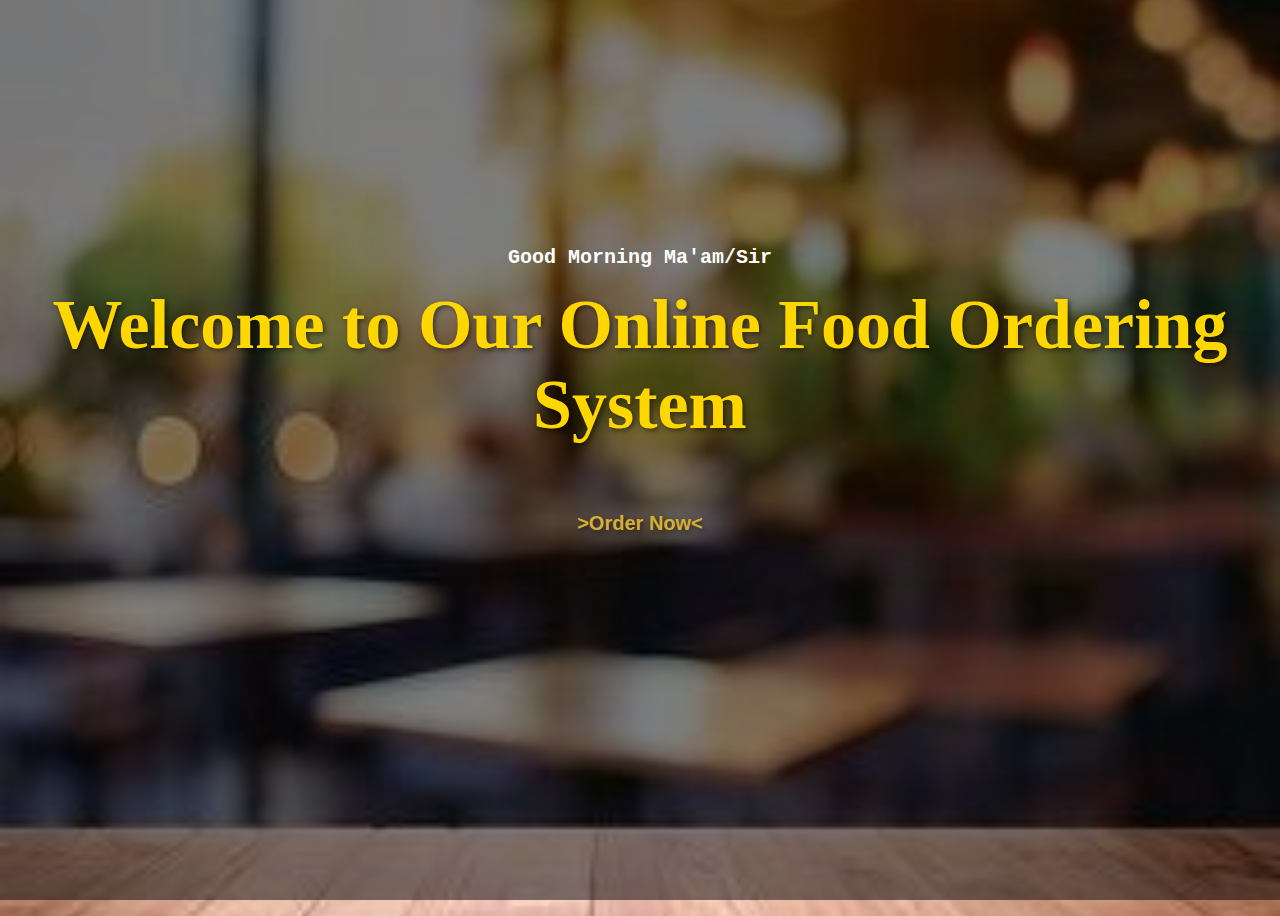
<file: index.html>
<!DOCTYPE html>
<html>
<head>
<title>Food Ordering System</title>
</head> 
<style>
  body {
    background-image: url('restaurant.jpeg'); 
    background-size: cover; 
    background-position: center; 
    background-repeat: no-repeat;
    height: 100vh; 
    display: flex;
    justify-content: center;
    align-items: center;
    flex-direction: column;
    color:white; 
    text-align: center; 
 
}
.h1{
    font-size: 70px;
    font-weight: bold;
    text-shadow: 2px 2px 5px rgba(0,0,0,0.5);
    font-family:cursive; 
    margin-bottom:100px; 
    text-align:center; 
    color:#FFD700; 
    
} 
h2{
    font-size:20px;
    font-weight: bold; 
    font-family:Monospace;
}
.order { 
  font-size: 20px;
    font-weight: bold;
    text-shadow: 2px 2px 5px rgba(0,0,0,0.5); 
    color:#D4AF37;
    font-family:Sans-Serif; 
    margin-top:300px; 
    text-align:center;  
  
}
p {
    font-size: 1.5rem;
    margin-top: 10px;
}
.overlay {
    position: absolute;
    top: 0;
    left: 0;
    width: 100%;
    height: 100%;
    background: rgba(0, 0, 0, 0.5); /* Dark overlay */
    z-index: -1;
} 
.sing { 
  font-size: 20px;
    font-weight: bold;
    text-shadow: 2px 2px 5px rgba(0,0,0,0.5); 
    color:#D4AF37;
    font-family:Sans-Serif; 
    margin-top:10px;

} 
a {
            text-decoration: none; /* Removes the underline */
            color: inherit; /* Makes the link color the same as the parent (h2) */
            font-family:Monospace;
        } 

</style>
<body>
<div class="overlay"></div>
<h2>Good Morning Ma'am/Sir</h2> 
<div class=h1>Welcome to Our Online Food Ordering System</h1>
<p>

    <a class="order" href="Menu.html"><br><br>>Order Now<</br></a> <br> 


</body>
</html>
</file>
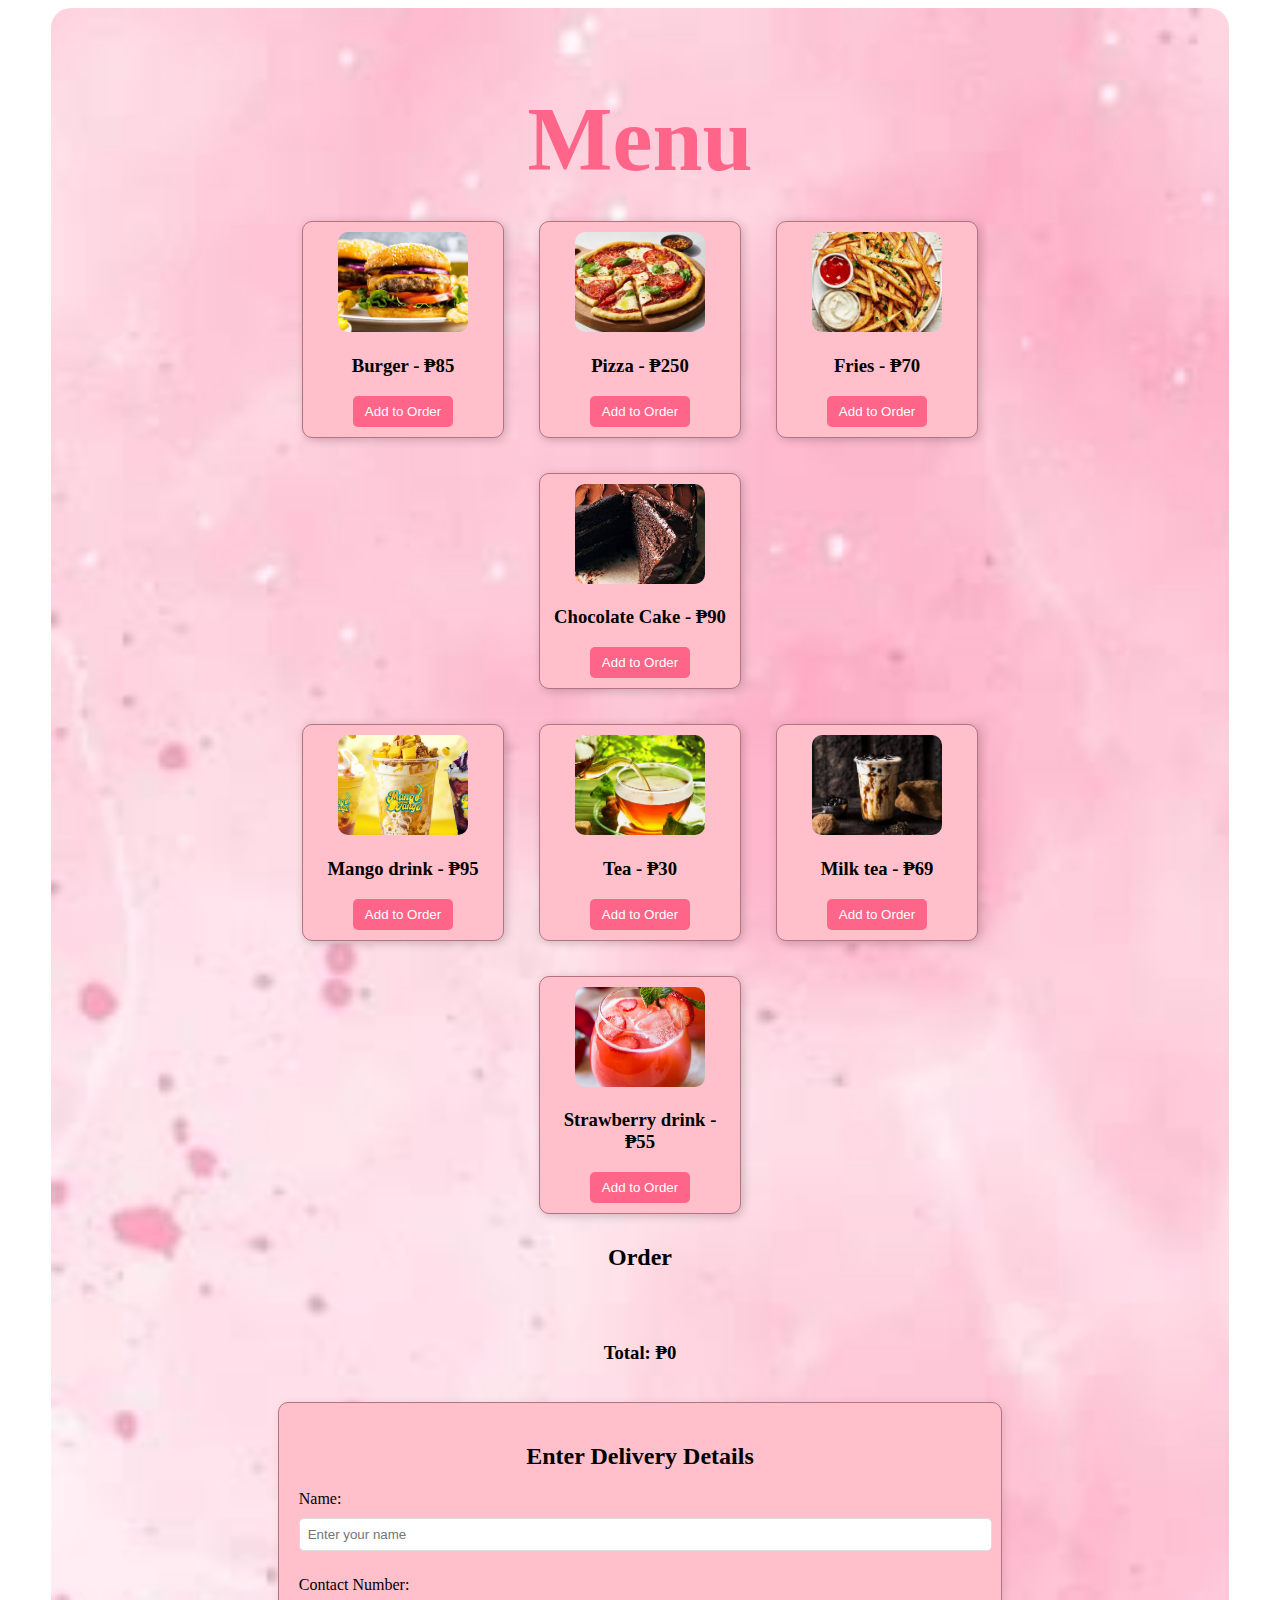
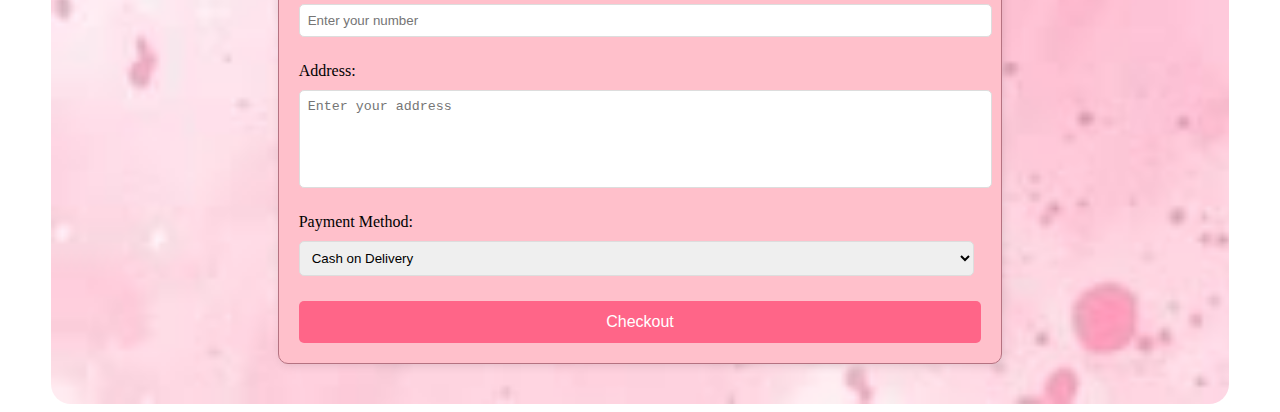
<file: Menu.html>
<!DOCTYPE html>
<html lang="en">
<head>
    <meta charset="UTF-8">
    <meta name="viewport" content="width=device-width, initial-scale=1.0">
    <title>Food Ordering System</title>
    <link rel="stylesheet" href="Webpage.css">
</head>
<body>

    <section class="menu-container">
        <h1 class="menu-title">Menu</h1>
        <div class="food-container">
            <div class="food-item"> 
                <img src="burger.jpeg">
                <h3>Burger - ₱85</h3>
                <button onclick="addToOrder('Burger', 85)">Add to Order</button>
            </div>
            <div class="food-item"> 
                <img src="pizza.jpeg">
                <h3>Pizza - ₱250</h3>
                <button onclick="addToOrder('Pizza', 250)">Add to Order</button>
            </div>
            <div class="food-item"> 
                <img src="fries.jpeg">
                <h3>Fries - ₱70</h3>
                <button onclick="addToOrder('Fries', 70)">Add to Order</button>
            </div> 
            <div class="food-item"> 
                <img src="cake.jpeg">
                <h3>Chocolate Cake - ₱90</h3>
                <button onclick="addToOrder('Chocolate Cake', 90)">Add to Order</button>
            </div> 
            <div class="drink-container">
                <div class="drink-item"> 
                    <img src="mango.jpg">
                    <h3>Mango drink - ₱95</h3>
                    <button onclick="addToOrder('Mango drink', 95)">Add to Order</button>
                </div>
                <div class="drink-item"> 
                    <img src="tea.jpeg">
                    <h3>Tea - ₱30</h3>
                    <button onclick="addToOrder('Tea', 30)">Add to Order</button>
                </div> 
                <div class="drink-item"> 
                    <img src="milktea.jpeg">
                    <h3>Milk tea - ₱69</h3>
                    <button onclick="addToOrder('Milk tea', 69)">Add to Order</button>
                </div> 
                <div class="drink-item"> 
                    <img src="strawberry.jpeg">
                    <h3>Strawberry drink - ₱55</h3>
                    <button onclick="addToOrder('Strawberry drink', 55)">Add to Order</button>
                </div>
            </div>
        </div>

        <!-- Centered Order Summary -->
    
            <h2 class="order-summary">Order</h2>
            <ul id="order-list"></ul>  
            <h3>Total: ₱<span id="total">0</span></h3>
        </div>
<!-- Delivery Container -->
<div class="delivery-container">
    <h2>Enter Delivery Details</h2>
    <form onsubmit="event.preventDefault(); checkout();">
        <label for="name">Name:</label>
        <input type="text" id="name" placeholder="Enter your name" required>

        <label for="contact">Contact Number:</label>
        <input type="text" id="contact" placeholder="Enter your number" required>

        <label for="address">Address:</label>
        <textarea id="address" placeholder="Enter your address" required></textarea>

        <label for="payment-method">Payment Method:</label> 
        <select id="payment-method">
            <option value="Cash on Delivery">Cash on Delivery</option>
            <option value="GCash">GCash</option>
            <option value="Credit/Debit Card">Credit/Debit Card</option> 
        </select>

        <button type="submit" class="checkout-btn">Checkout</button>
    </form>

    <div id="waiting-message" style="display: none; text-align: center; margin-top: 20px;">
        <h2>Enjoy While Waiting! 🍽️</h2>
        <p>Your food will arrive in <span id="countdown">15</span> minutes.</p>
        <p>Relax and get ready to enjoy your meal. 😊</p>
    </div>


        </div>
    </section>

    <script src="Script.js"></script> 

</body>
</html>
</file>
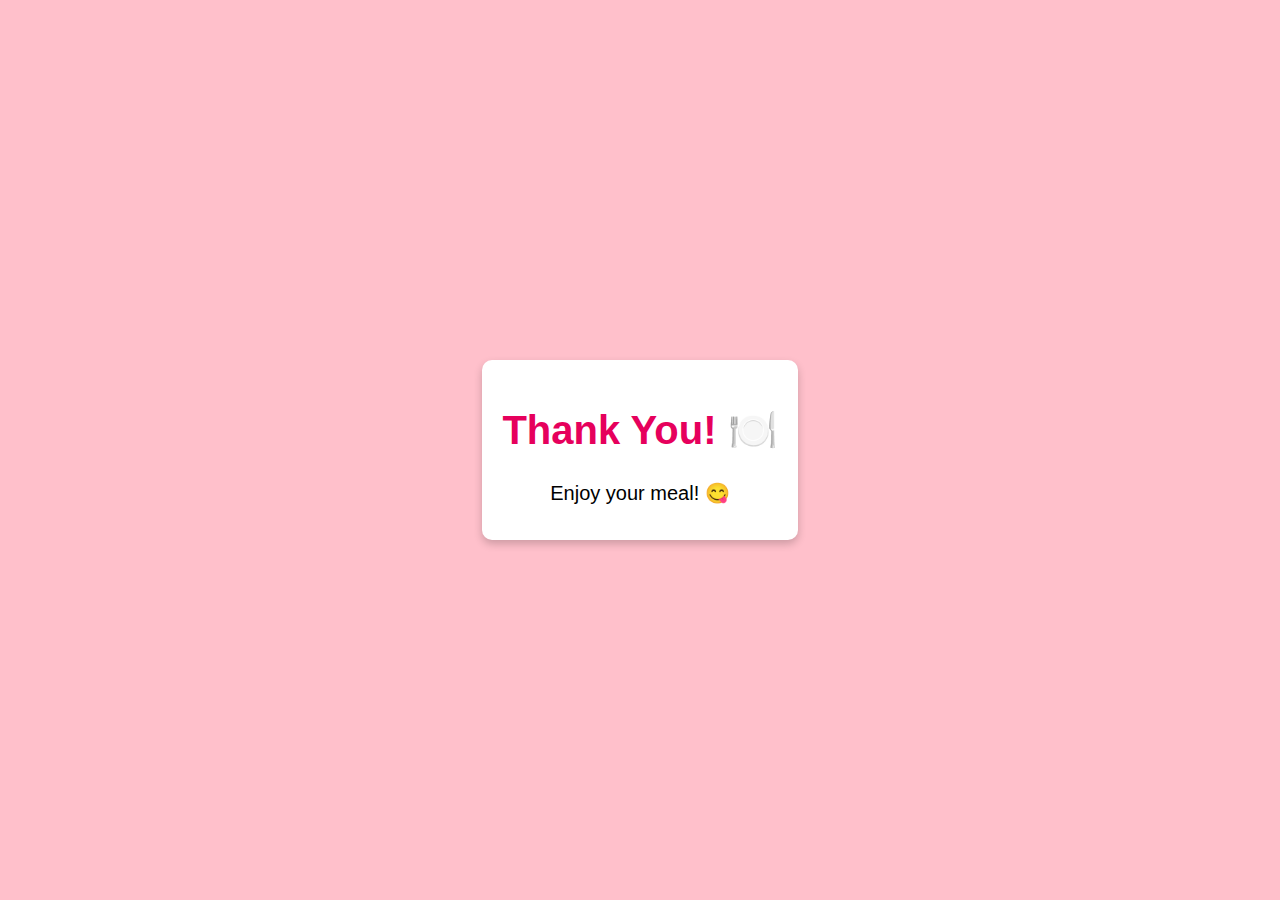
<file: thank-you.html>
<!DOCTYPE html>
<html lang="en">
<head>
    <meta charset="UTF-8">
    <meta name="viewport" content="width=device-width, initial-scale=1.0">
    <title>Thank You!</title>
    <style>
        body {
            background-color: #ffc0cb; /* Light Pink Background */
            font-family: Arial, sans-serif;
            margin: 0;
            height: 100vh; /* Full screen height */
            display: flex;
            justify-content: center; /* Center horizontally */
            align-items: center; /* Center vertically */
            flex-direction: column; /* Stack elements vertically */
        }
        .message-box {
         width-max:100px; 
         height:140px;
            background: white;
            padding: 20px;
            border-radius: 10px;
            box-shadow: 0px 4px 8px rgba(0, 0, 0, 0.2);
            text-align: center;
        }
        h1 {
            color: #e6005c; 
            font-size:40px;
        } 
        p {  
          font-size:20px;
        }
    </style>
</head>
<body>

    <!-- Thank You Message -->
    <div class="message-box">
        <h1>Thank You! 🍽️</h1>
        <p>Enjoy your meal! 😋</p> 
        
    </div>

    <script>
        // Redirect to home after 5 seconds
        setTimeout(function() {
            window.location.href = "index.html"; 
        }, 800); // Change time if needed
    </script>

</body>
</html>
</file>
<file: Webpage.css>
/* GENERAL CONTAINER */
.menu-container {  
    border-radius: 20px;
    width: 90%;
    margin: auto;
    display: flex;
    flex-direction: column;
    align-items: center;
    background-image: url('bg.jpeg');
    background-size: cover;
    padding: 20px;
}

/* MENU TITLE */
.menu-title {
    font-size: 90px; /* Mas maliit at sakto lang sa mobile */
    font-family: "Cursive";
    color: #FF6588;
    text-align: center;
    margin-bottom: 20px;
}

/* FOOD & DRINKS CONTAINER */
.food-container, .drink-container { 
    display: flex;
    flex-wrap: wrap;
    justify-content: center; 
    gap: 15px; 
    width: 100%;
    max-width: 800px;
}

/* FOOD & DRINK ITEMS */
.food-item, .drink-item {
    flex: 1 1 180px;
    max-width: 180px;
    border: 1px solid #b57281;
    padding: 10px;
    text-align: center;
    background-color: pink;
    border-radius: 10px;
    margin: 10px;
    box-shadow: 2px 2px 10px rgba(0, 0, 0, 0.2);
}

/* IMAGES INSIDE ITEMS */
.food-item img, .drink-item img {
    width: 130px;
    height: 100px;
    object-fit: cover;
    border-radius: 10px;
}
.order-summary{
    text-align: center;
    width: 100%;
    margin-top: 20px; 
    
}
/* BUTTON STYLES */
button {
    background-color: #ff6588;
    color: white;
    padding: 8px 12px;
    border: none;
    cursor: pointer;
    border-radius: 5px;
    transition: 0.3s;
}

button:hover {
    background-color: #e74c3c;
}

/* ORDER SUMMARY CONTAINER */
.order-summary-container {
    width: 100%;
    max-width: 500px;
    margin: auto;
    background: #fff;
    padding: 20px;
    border-radius: 8px;
    box-shadow: 2px 2px 10px rgba(0, 0, 0, 0.2);
}

/* ORDER LIST */
#order-list {
    list-style: none;
    padding: 0;
    text-align: left;
}

#order-list li {
    padding: 8px;
    border-bottom: 1px solid #ddd;
}
.delivery-container {
    background: pink;
    padding: 20px;
    border-radius: 10px;
    width: 60%;
    margin: 20px auto;
    box-shadow: 2px 2px 10px rgba(0, 0, 0, 0.1);
    text-align: left;  
    border: 1px solid #b57281;
}

.delivery-container h2 {
    text-align: center;
    
}

.delivery-container form {
    display: flex;
    flex-direction: column;
    gap: 10px;
}

.delivery-container input, 
.delivery-container textarea, 
.delivery-container select {
    width: 99%;
    padding: 8px;
    border: 1px solid #ddd;
    border-radius: 5px;
}

.checkout-btn {
    background-color: #ff6699;
    color: white;
    padding: 10px;
    border: none;
    cursor: pointer;
    border-radius: 5px;
    text-align: center;
}

.checkout-btn:hover {
    background-color: #ff3366;
}
/* DELIVERY FORM */
.delivery {
    text-align: left;
    padding: 15px;
}

.delivery label {
    display: block;
    margin: 10px 0 5px;
    font-weight: bold;
}

input, textarea, select {
    width: 100%;
    padding: 10px;
    margin-bottom: 15px;
    border: 1px solid #ddd;
    border-radius: 5px;
}

textarea {
    height: 80px;
    resize: none;
}

/* CHECKOUT BUTTON */
.checkout-btn {
    background: #ff6588;
    color: white;
    border: none;
    padding: 12px;
    width: 100%;
    border-radius: 5px;
    font-size: 16px;
    cursor: pointer;
}

.checkout-btn:hover {
    background: #c0392b;
}
</file>
